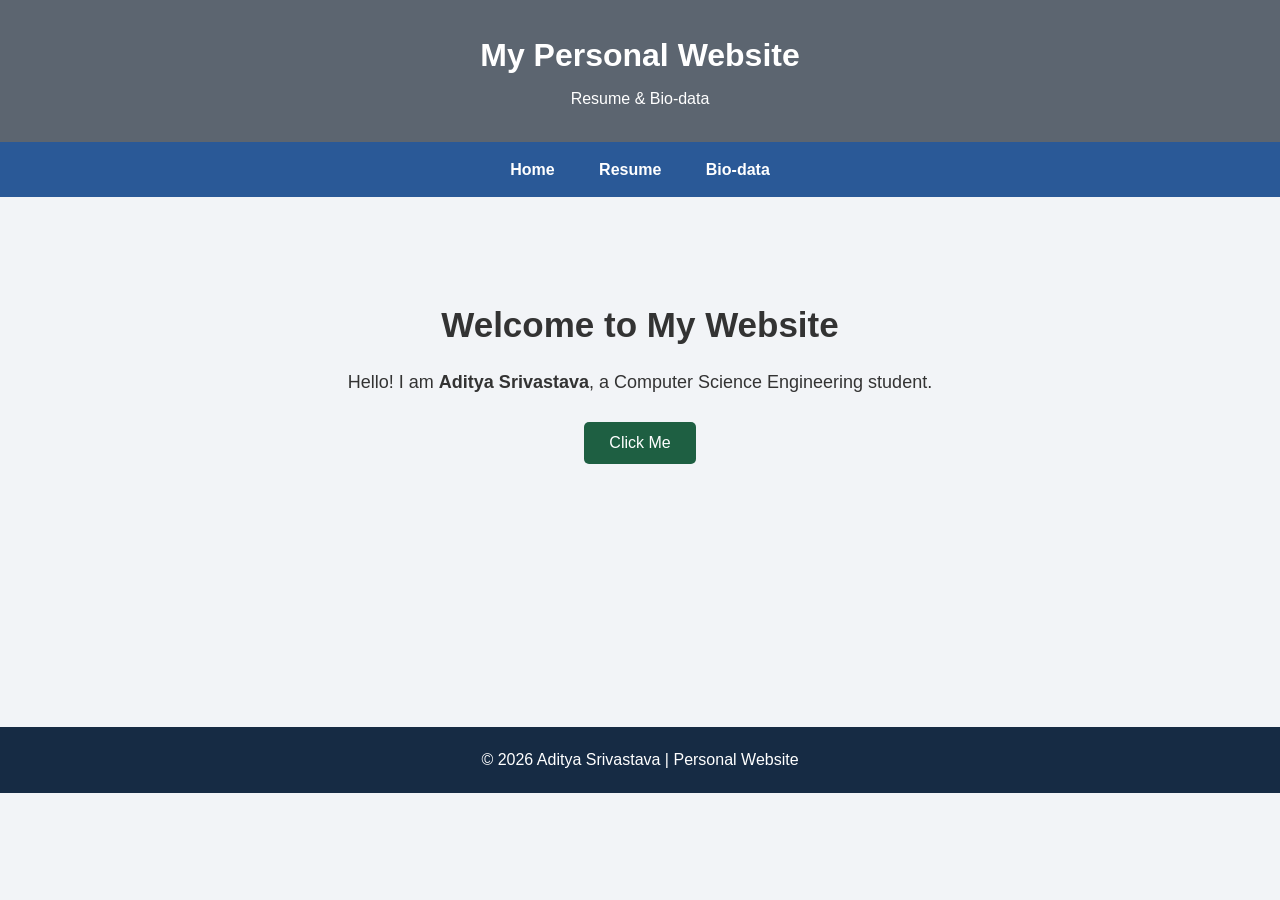
<file: index.html>
<!DOCTYPE html>
<html lang="en">
<head>
    <meta charset="UTF-8">
    <meta name="viewport" content="width=device-width, initial-scale=1.0">
    <title>My Personal Website</title>
    <link rel="stylesheet" href="style.css">
</head>

<body>

<header>
    <h1>My Personal Website</h1>
    <p>Resume & Bio-data</p>
</header>

<nav>
    <a href="index.html">Home</a>
    <a href="resume.html">Resume</a>
    <a href="biodata.html">Bio-data</a>
</nav>

<section class="hero">
    <h2>Welcome to My Website</h2>
    <p>Hello! I am <b>Aditya Srivastava</b>, a Computer Science Engineering student.</p>

    <button onclick="showMessage()">Click Me</button>
    <p id="message"></p>
</section>

<footer>
    <p>&copy; 2026 Aditya Srivastava | Personal Website</p>
</footer>

<script src="script.js"></script>

</body>
</html>
</file>
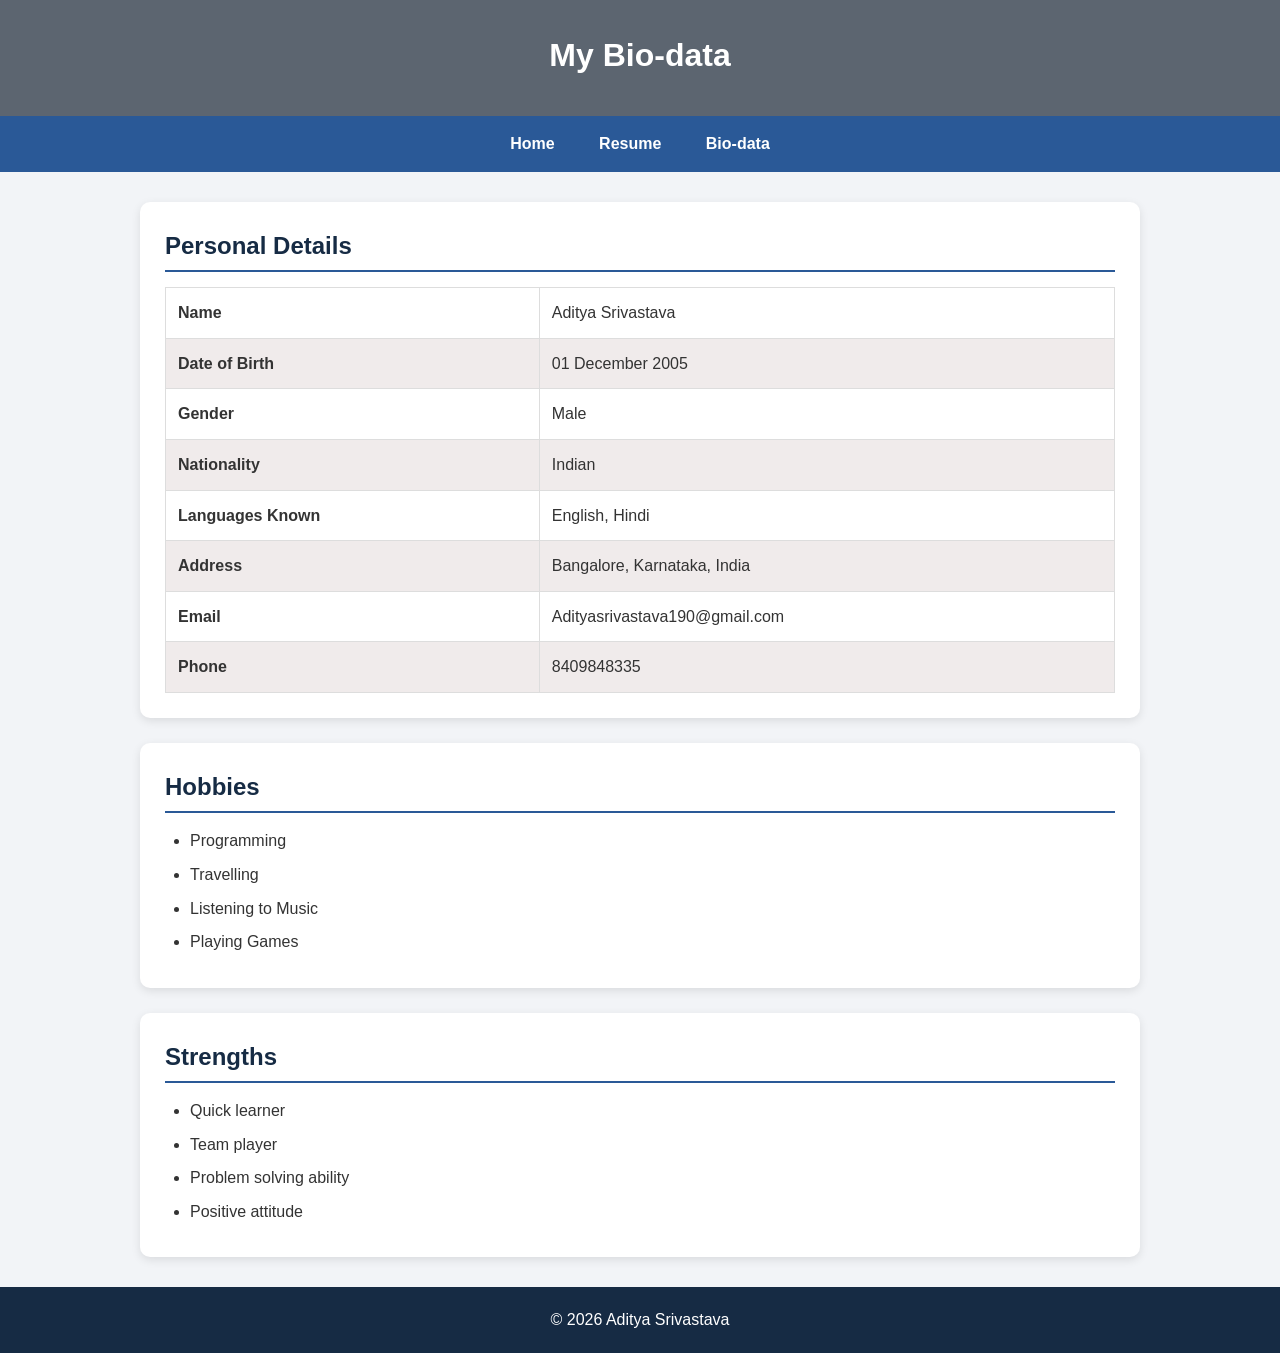
<file: biodata.html>
<!DOCTYPE html>
<html lang="en">

<head>
    <meta charset="UTF-8">
    <meta name="viewport" content="width=device-width, initial-scale=1.0">
    <title>My Bio-data</title>
    <link rel="stylesheet" href="style.css">
</head>

<body>

<header>
    <h1>My Bio-data</h1>
</header>

<nav>
    <a href="index.html">Home</a>
    <a href="resume.html">Resume</a>
    <a href="biodata.html">Bio-data</a>
</nav>

<main class="container">

    <section class="profile card">

        <div class="profile-info">
            <h2>Personal Details</h2>

            <table class="details">
                <tr>
                    <td><b>Name</b></td>
                    <td>Aditya Srivastava</td>
                </tr>

                <tr>
                    <td><b>Date of Birth</b></td>
                    <td>01 December 2005</td>
                </tr>

                <tr>
                    <td><b>Gender</b></td>
                    <td>Male</td>
                </tr>

                <tr>
                    <td><b>Nationality</b></td>
                    <td>Indian</td>
                </tr>

                <tr>
                    <td><b>Languages Known</b></td>
                    <td>English, Hindi</td>
                </tr>

                <tr>
                    <td><b>Address</b></td>
                    <td>Bangalore, Karnataka, India</td>
                </tr>

                <tr>
                    <td><b>Email</b></td>
                    <td>Adityasrivastava190@gmail.com</td>
                </tr>

                <tr>
                    <td><b>Phone</b></td>
                    <td>8409848335</td>
                </tr>
            </table>
        </div>

    </section>

    <section class="card">
        <h2>Hobbies</h2>

        <ul>
            <li>Programming</li>
            <li>Travelling</li>
            <li>Listening to Music</li>
            <li>Playing Games</li>
        </ul>
    </section>

    <section class="card">
        <h2>Strengths</h2>

        <ul>
            <li>Quick learner</li>
            <li>Team player</li>
            <li>Problem solving ability</li>
            <li>Positive attitude</li>
        </ul>
    </section>

</main>

<footer>
    <p>&copy; 2026 Aditya Srivastava</p>
</footer>

</body>
</html>
</file>
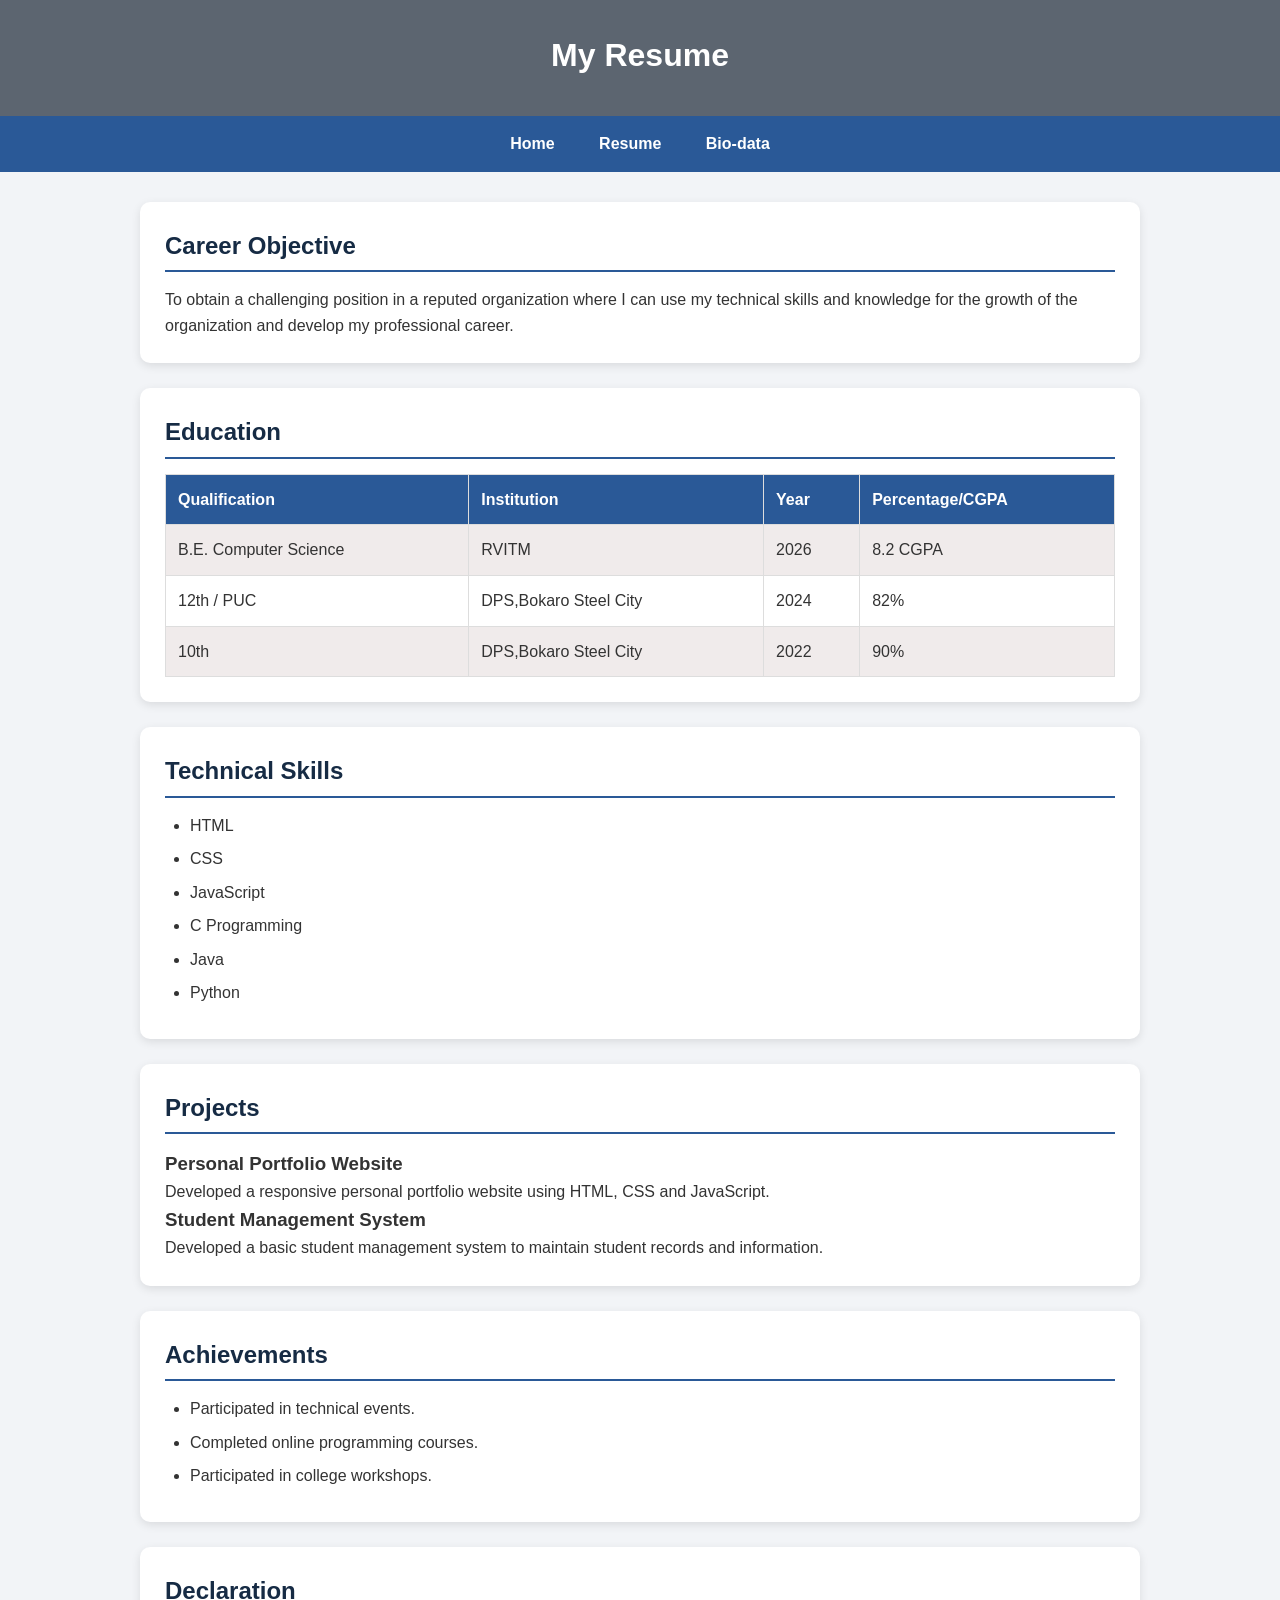
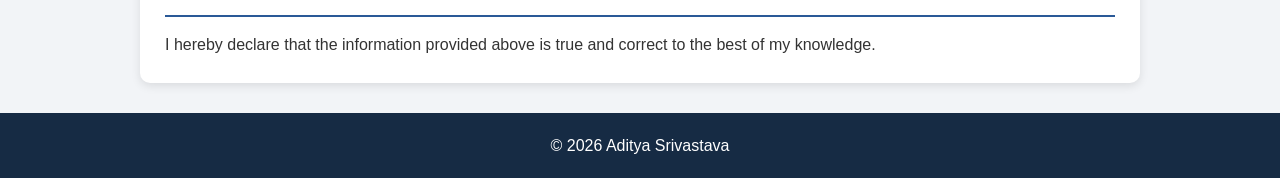
<file: resume.html>
<!DOCTYPE html>
<html lang="en">

<head>
    <meta charset="UTF-8">
    <meta name="viewport" content="width=device-width, initial-scale=1.0">
    <title>My Resume</title>
    <link rel="stylesheet" href="style.css">
</head>

<body>

<header>
    <h1>My Resume</h1>
</header>

<nav>
    <a href="index.html">Home</a>
    <a href="resume.html">Resume</a>
    <a href="biodata.html">Bio-data</a>
</nav>

<main class="container">

    <section class="card">
        <h2>Career Objective</h2>
        <p>
            To obtain a challenging position in a reputed organization where
            I can use my technical skills and knowledge for the growth of the
            organization and develop my professional career.
        </p>
    </section>

    <section class="card">
        <h2>Education</h2>

        <table>
            <tr>
                <th>Qualification</th>
                <th>Institution</th>
                <th>Year</th>
                <th>Percentage/CGPA</th>
            </tr>

            <tr>
                <td>B.E. Computer Science</td>
                <td> RVITM</td>
                <td>2026</td>
                <td>8.2 CGPA</td>
            </tr>

            <tr>
                <td>12th / PUC</td>
                <td>DPS,Bokaro Steel City</td>
                <td>2024</td>
                <td>82%</td>
            </tr>

            <tr>
                <td>10th</td>
                <td>DPS,Bokaro Steel City</td>
                <td>2022</td>
                <td>90%</td>
            </tr>
        </table>
    </section>

    <section class="card">
        <h2>Technical Skills</h2>

        <ul>
            <li>HTML</li>
            <li>CSS</li>
            <li>JavaScript</li>
            <li>C Programming</li>
            <li>Java</li>
            <li>Python</li>
        </ul>
    </section>

    <section class="card">
        <h2>Projects</h2>

        <h3>Personal Portfolio Website</h3>
        <p>
            Developed a responsive personal portfolio website using HTML,
            CSS and JavaScript.
        </p>

        <h3>Student Management System</h3>
        <p>
            Developed a basic student management system to maintain
            student records and information.
        </p>
    </section>

    <section class="card">
        <h2>Achievements</h2>

        <ul>
            <li>Participated in technical events.</li>
            <li>Completed online programming courses.</li>
            <li>Participated in college workshops.</li>
        </ul>
    </section>

    <section class="card">
        <h2>Declaration</h2>

        <p>
            I hereby declare that the information provided above is true
            and correct to the best of my knowledge.
        </p>
    </section>

</main>

<footer>
    <p>&copy; 2026 Aditya Srivastava</p>
</footer>

</body>
</html>
</file>
<file: style.css>
* {
    margin: 0;
    padding: 0;
    box-sizing: border-box;
}

body {
    font-family: Arial, sans-serif;
    background-color: #f2f4f7;
    color: #333;
    line-height: 1.6;
}

/* Header */

header {
    background-color: #5c6570;
    color: white;
    text-align: center;
    padding: 30px;
}

header h1 {
    margin-bottom: 5px;
}

/* Navigation */

nav {
    background-color: #2a5997;
    text-align: center;
    padding: 15px;
}

nav a {
    color: #ffffff;
    text-decoration: none;
    margin: 0 20px;
    font-weight: bold;
}

nav a:hover {
    color: #7cd5fc;
}

/* Home */

.hero {
    text-align: center;
    padding: 100px 20px;
    min-height: 500px;
}

.hero h2 {
    font-size: 35px;
    margin-bottom: 15px;
}

.hero p {
    font-size: 18px;
}

/* Button */

button {
    margin-top: 25px;
    padding: 12px 25px;
    border: none;
    background-color: #1e5f42;
    color: white;
    font-size: 16px;
    border-radius: 5px;
    cursor: pointer;
}

button:hover {
    background-color: #163e2b;
}

/* Main container */

.container {
    width: 85%;
    max-width: 1000px;
    margin: 30px auto;
}

/* Cards */

.card {
    background-color: #ffffff;
    margin-bottom: 25px;
    padding: 25px;
    border-radius: 10px;
    box-shadow: 0 3px 10px rgba(0, 0, 0, 0.1);
}

.card h2 {
    color: #162b44;
    margin-bottom: 15px;
    border-bottom: 2px solid #2a5997;
    padding-bottom: 5px;
}

/* Tables */

table {
    width: 100%;
    border-collapse: collapse;
    margin-top: 10px;
}

th,
td {
    border: 1px solid #ddd;
    padding: 12px;
    text-align: left;
}

th {
    background-color: #2a5997;
    color: white;
}

tr:nth-child(even) {
    background-color: #f0ebeb;
}

/* Lists */

ul {
    padding-left: 25px;
}

li {
    margin: 8px 0;
}

/* Footer */

footer {
    background-color: #162b44;
    color: white;
    text-align: center;
    padding: 20px;
    margin-top: 30px;
}

/* Mobile */

@media (max-width: 600px) {

    nav a {
        display: block;
        margin: 8px;
    }

    .container {
        width: 95%;
    }

    table {
        font-size: 14px;
    }

    .hero h2 {
        font-size: 28px;
    }
}
</file>
